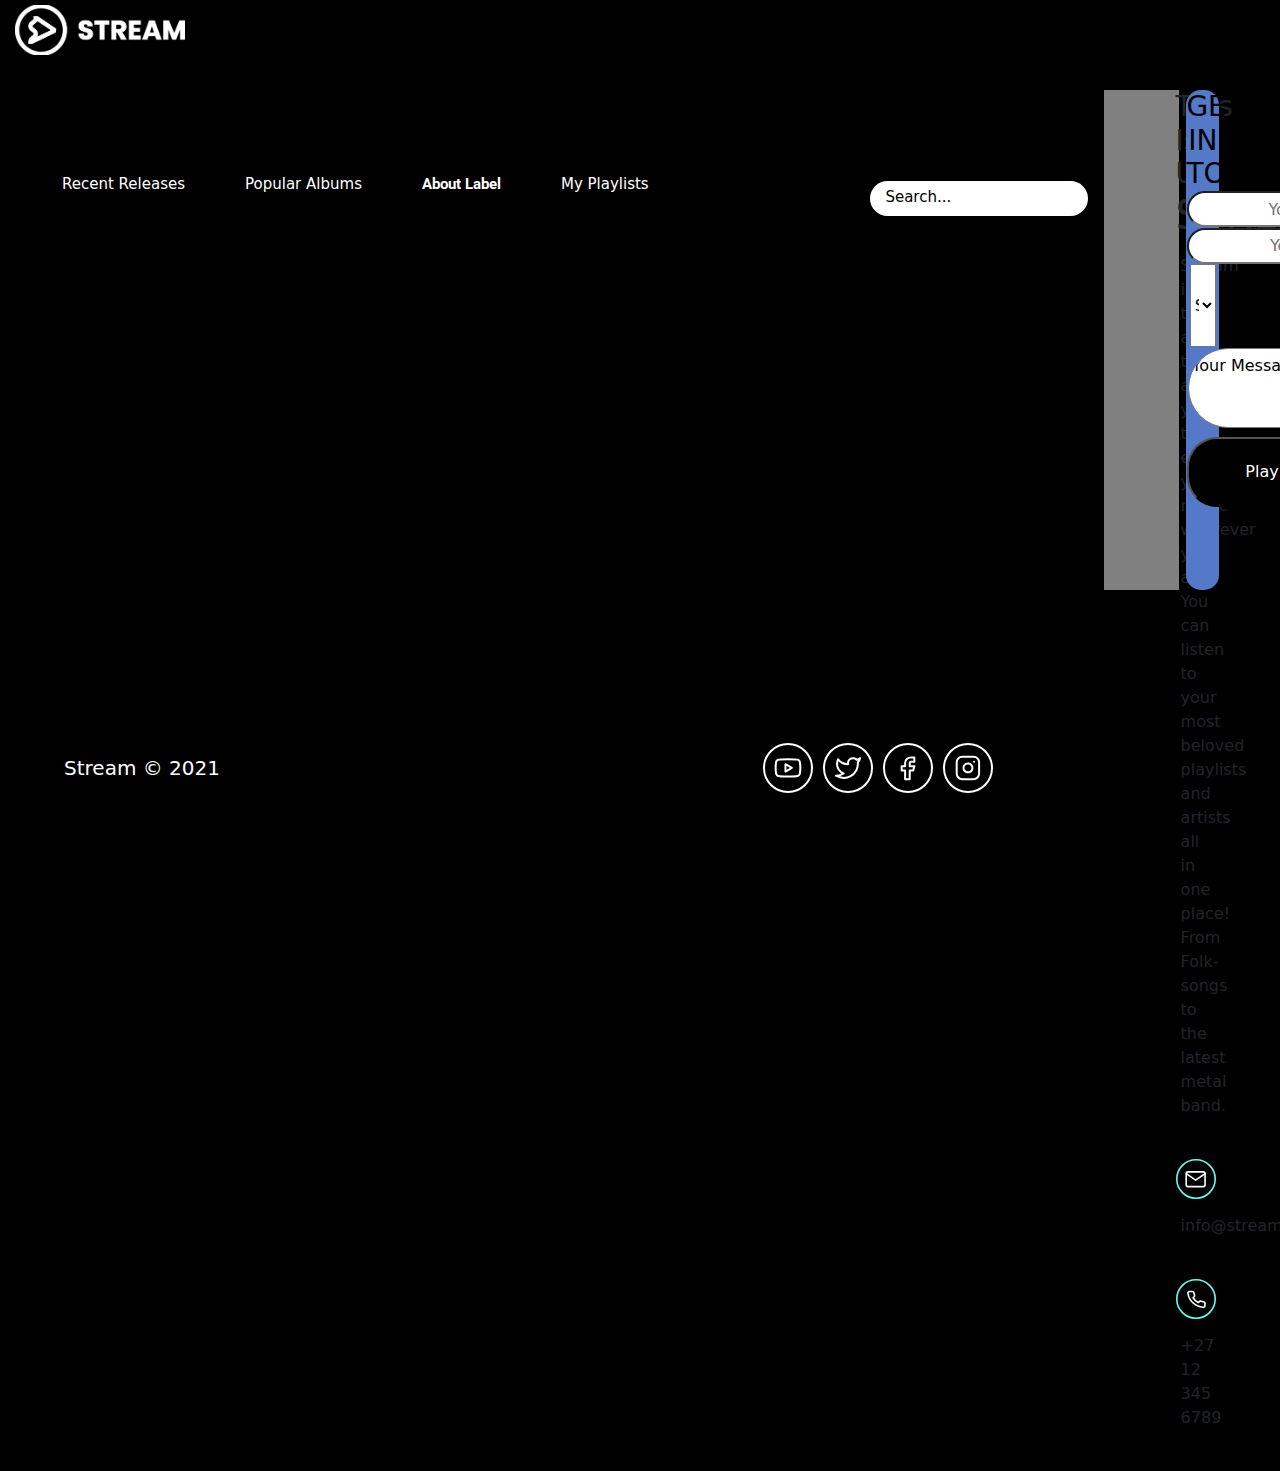
<file: pages/about.html>
<!DOCTYPE html>
<html lang="en">
<head>
    <meta charset="UTF-8">
    <meta http-equiv="X-UA-Compatible" content="IE=edge">
    <meta name="viewport" content="width=device-width, initial-scale=1.0">
    <title>Final Submission: Stream Project</title>

    <!--External Documents-->

    <link rel ="stylesheet" href="https://cdn.jsdelivr.net/npm/bootstrap@5.2.3/dist/css/bootstrap.min.css">
    <script src="https://cdn.jsdelivr.net/npm/bootstrap@5.2.3/dist/js/bootstrap.min.js"></script>
    <link rel="preconnect" href="https://fonts.googleapis.com"> 
    <link rel="preconnect" href="https://fonts.gstatic.com" crossorigin> 
    <link href="https://fonts.googleapis.com/css2?family=Montserrat:wght@400;600&family=Roboto:wght@400;700&display=swap" rel="stylesheet">
    
    <!--Internal Documents-->
    <link rel="stylesheet" href="../css/main.css">

</head>
<body>
    <nav>
        <div class="logo">
            <div class="stream"></div>
        </div>

        <div class="nav-con">
            <ul>
                <a href="../index.html"><li>Recent Releases</li></a>
                <a href="#"><li>Popular Albums</li></a>
                <a href="#"><li class="active"><strong>About Label</strong></li></a>
                <a href="../pages/my_playlists.html"><li>My Playlists</li></a>
            </ul>

            <div class="search-bar">
                <p>Search...</p>
            </div>
        </div>

    </nav>


    <div class="container-fluid">
        <div class="row">
            
            <div class="info-separate">
                <div class="info-box">
                    <div class="row">
                        <div class="col-6">
                            <div class="col-box">
                                <h3>This Is Us</h3>
                                <h1>STREAM</h1>
                                <p>Stream is the app that allows you to enjoy your music wherever you are. You can listen to your most beloved playlists and artists all in one place! From Folk-songs to the latest metal band. </p>
                                <div class="contact">
                                    <div class="email-icon">
                                        <svg width="40" height="40" viewBox="0 0 50 50" fill="none" xmlns="http://www.w3.org/2000/svg"><circle cx="25" cy="25" r="24" stroke="#66FCF1" stroke-width="2"/><path d="M15.1216 16.0718H33.9666C35.2622 16.0718 36.3222 17.1097 36.3222 18.3783V32.2176C36.3222 33.4862 35.2622 34.5242 33.9666 34.5242H15.1216C13.826 34.5242 12.766 33.4862 12.766 32.2176V18.3783C12.766 17.1097 13.826 16.0718 15.1216 16.0718Z" stroke="white" stroke-width="2" stroke-linecap="round" stroke-linejoin="round"/><path d="M36.3222 18.3784L24.5441 26.4513L12.766 18.3784" stroke="white" stroke-width="2" stroke-linecap="round" stroke-linejoin="round"/></svg>
                                    </div>

                                    <div class="email-info">
                                        <p>info@stream.co.za</p>
                                    </div>

                                    <div class="phone-icon">
                                        <svg width="40" height="40" viewBox="0 0 50 50" fill="none" xmlns="http://www.w3.org/2000/svg"><circle cx="25" cy="25" r="24" stroke="#66FCF1" stroke-width="2"/><path d="M36.1696 30.4429V33.4223C36.1708 33.6989 36.1097 33.9727 35.9904 34.2261C35.871 34.4795 35.696 34.707 35.4764 34.894C35.2569 35.081 34.9977 35.2234 34.7155 35.312C34.4332 35.4006 34.1342 35.4335 33.8374 35.4086C30.5455 35.0765 27.3834 34.0322 24.6052 32.3596C22.0204 30.8348 19.829 28.8004 18.1865 26.4008C16.3786 23.8098 15.2534 20.86 14.9023 17.7902C14.8756 17.5155 14.9107 17.2387 15.0055 16.9774C15.1003 16.7161 15.2527 16.4759 15.453 16.2723C15.6532 16.0686 15.897 15.9059 16.1687 15.7944C16.4404 15.683 16.7341 15.6254 17.0312 15.6251H20.2405C20.7597 15.6204 21.263 15.791 21.6566 16.1053C22.0503 16.4196 22.3074 16.8561 22.3801 17.3333C22.5155 18.2868 22.7667 19.223 23.1289 20.1241C23.2729 20.4795 23.304 20.8659 23.2187 21.2373C23.1334 21.6087 22.9351 21.9496 22.6475 22.2196L21.2889 23.4809C22.8118 25.9673 25.0293 28.026 27.7076 29.4398L29.0662 28.1785C29.3571 27.9115 29.7243 27.7274 30.1243 27.6482C30.5244 27.569 30.9405 27.5979 31.3234 27.7316C32.294 28.0678 33.3025 28.301 34.3295 28.4268C34.8492 28.4948 35.3238 28.7378 35.663 29.1096C36.0023 29.4813 36.1826 29.9558 36.1696 30.4429Z" stroke="white" stroke-width="2" stroke-linecap="round" stroke-linejoin="round"/></svg>
                                    </div>

                                    <div class="phone-info">
                                        <p>+27 12 345 6789</p>
                                    </div>

                                </div>

                                <div class="map-block">
                                    <iframe src="https://www.google.com/maps/embed?pb=!1m18!1m12!1m3!1d3589.320883855264!2d28.207364715023623!3d-25.891819883577803!2m3!1f0!2f0!3f0!3m2!1i1024!2i768!4f13.1!3m3!1m2!1s0x1e956608911ce097%3A0x519896b4b6eda40a!2sOpen%20Window!5e0!3m2!1sen!2sza!4v1681049033152!5m2!1sen!2sza" width="100%" height="100%" style="border:0;" allowfullscreen="" loading="lazy" referrerpolicy="no-referrer-when-downgrade"></iframe>
                                </div>
                            </div>
                        </div>

                        <div class="col-6">
                            <form>
                                <h3>GET IN TOUCH</h3>
                            
                                <input placeholder="Your Name">

                                <input placeholder="Your Email">

                                <select>
                                    <p>Subject</p>
                                    <option>Subject</option>
                                    <option>Option One</option>
                                    <option>Option Two</option>
                                </select>

                                <textarea>Your Message</textarea>

                                <button type="submit">Play</button>
                                            
                            </form>
                                
                        </div>
                    </div>
                    
                
                   
                </div>
                    
            </div>
            
        </div>
    </div>
    
    <footer>

        <div class="row">
            <div class="col-12">
                <div class="social-media">
                    <div class="social">
                        <svg width="50" height="50" viewBox="0 0 50 50" fill="none" xmlns="http://www.w3.org/2000/svg"><path d="M30.5136 13.7061H19.2959C16.1982 13.7061 13.687 16.2172 13.687 19.3149V30.5326C13.687 33.6303 16.1982 36.1415 19.2959 36.1415H30.5136C33.6113 36.1415 36.1225 33.6303 36.1225 30.5326V19.3149C36.1225 16.2172 33.6113 13.7061 30.5136 13.7061Z" stroke="white" stroke-width="2" stroke-linecap="round" stroke-linejoin="round"/><path d="M29.392 24.2166C29.5304 25.1502 29.3709 26.1037 28.9362 26.9414C28.5016 27.7791 27.8138 28.4585 26.9708 28.8828C26.1277 29.3071 25.1724 29.4548 24.2405 29.3049C23.3087 29.1549 22.4479 28.715 21.7806 28.0476C21.1132 27.3803 20.6732 26.5195 20.5233 25.5877C20.3734 24.6558 20.5211 23.7005 20.9454 22.8574C21.3697 22.0144 22.049 21.3266 22.8868 20.8919C23.7245 20.4573 24.678 20.2978 25.6116 20.4362C26.5639 20.5774 27.4455 21.0212 28.1263 21.7019C28.807 22.3827 29.2507 23.2643 29.392 24.2166Z" stroke="white" stroke-width="2" stroke-linecap="round" stroke-linejoin="round"/><path d="M31.0747 18.7539H31.0861" stroke="white" stroke-width="2" stroke-linecap="round" stroke-linejoin="round"/><circle cx="25" cy="25" r="24" stroke="white" stroke-width="2"/></svg>
                        <a href="https://www.instagram.com"></a>
                    </div>
                    <div class="social">
                        <svg width="50" height="50" viewBox="0 0 50 50" fill="none" xmlns="http://www.w3.org/2000/svg"><path d="M31.3433 14.3936H27.8833C26.3539 14.3936 24.8872 14.9722 23.8057 16.0022C22.7243 17.0323 22.1167 18.4293 22.1167 19.886V23.1814H18.6567V27.5754H22.1167V36.3632H26.73V27.5754H30.19L31.3433 23.1814H26.73V19.886C26.73 19.5946 26.8515 19.3152 27.0678 19.1092C27.2841 18.9032 27.5775 18.7875 27.8833 18.7875H31.3433V14.3936Z" stroke="white" stroke-width="2" stroke-linecap="round" stroke-linejoin="round"/><circle cx="25" cy="25" r="24" stroke="white" stroke-width="2"/></svg>
                        <a href="https://twitter.com"></a>
                    </div>
                    <div class="social">
                        <svg width="50" height="50" viewBox="0 0 50 50" fill="none" xmlns="http://www.w3.org/2000/svg"><circle cx="25" cy="25" r="24" stroke="white" stroke-width="2"/><path d="M37.1213 15.1624C36.0661 15.9039 34.8978 16.471 33.6613 16.8419C32.9976 16.0817 32.1156 15.543 31.1346 15.2984C30.1535 15.0539 29.1208 15.1154 28.176 15.4747C27.2312 15.8339 26.4199 16.4735 25.8519 17.307C25.2839 18.1405 24.9866 19.1277 25.0001 20.135V21.2327C23.0636 21.2828 21.1448 20.8549 19.4145 19.9873C17.6841 19.1197 16.1961 17.8393 15.0828 16.2601C15.0828 16.2601 10.675 26.1395 20.5924 30.5304C18.323 32.0649 15.6196 32.8344 12.8789 32.7258C22.7963 38.2143 34.9175 32.7258 34.9175 20.1021C34.9165 19.7963 34.8869 19.4913 34.8293 19.191C35.954 18.0862 36.7476 16.6912 37.1213 15.1624V15.1624Z" stroke="white" stroke-width="2" stroke-linecap="round" stroke-linejoin="round"/></svg>
                        <a href="https://www.facebook.com"></a>
                    </div>
                    <div class="social">
                        <svg width="50" height="50" viewBox="0 0 50 50" fill="none" xmlns="http://www.w3.org/2000/svg"><circle cx="25" cy="25" r="24" stroke="white" stroke-width="2"/><path d="M36.8042 18.8758C36.671 18.3434 36.3996 17.8557 36.0175 17.4617C35.6354 17.0678 35.1561 16.7817 34.628 16.6323C32.6986 16.1611 24.9808 16.1611 24.9808 16.1611C24.9808 16.1611 17.263 16.1611 15.3335 16.6771C14.8054 16.8266 14.3261 17.1127 13.944 17.5066C13.5619 17.9005 13.2905 18.3883 13.1573 18.9207C12.8042 20.8788 12.6314 22.8652 12.6413 24.8549C12.6287 26.8595 12.8014 28.8611 13.1573 30.8339C13.3042 31.3498 13.5817 31.819 13.9629 32.1963C14.3441 32.5736 14.8162 32.8462 15.3335 32.9877C17.263 33.5037 24.9808 33.5037 24.9808 33.5037C24.9808 33.5037 32.6986 33.5037 34.628 32.9877C35.1561 32.8383 35.6354 32.5522 36.0175 32.1583C36.3996 31.7643 36.671 31.2766 36.8042 30.7442C37.1546 28.8008 37.3273 26.8296 37.3203 24.8549C37.3328 22.8502 37.1601 20.8487 36.8042 18.8758V18.8758Z" stroke="white" stroke-width="2" stroke-linecap="round" stroke-linejoin="round"/><path d="M22.4565 28.5229L28.9067 24.8547L22.4565 21.1865V28.5229Z" stroke="white" stroke-width="2" stroke-linecap="round" stroke-linejoin="round"/></svg>
                        <a href="https://www.youtube.com"></a>
                    </div>
                </div>
                <p>Stream &#169 2021</p>
            </div>
        </div>

    </footer>
    
</body>
</html>
</file>
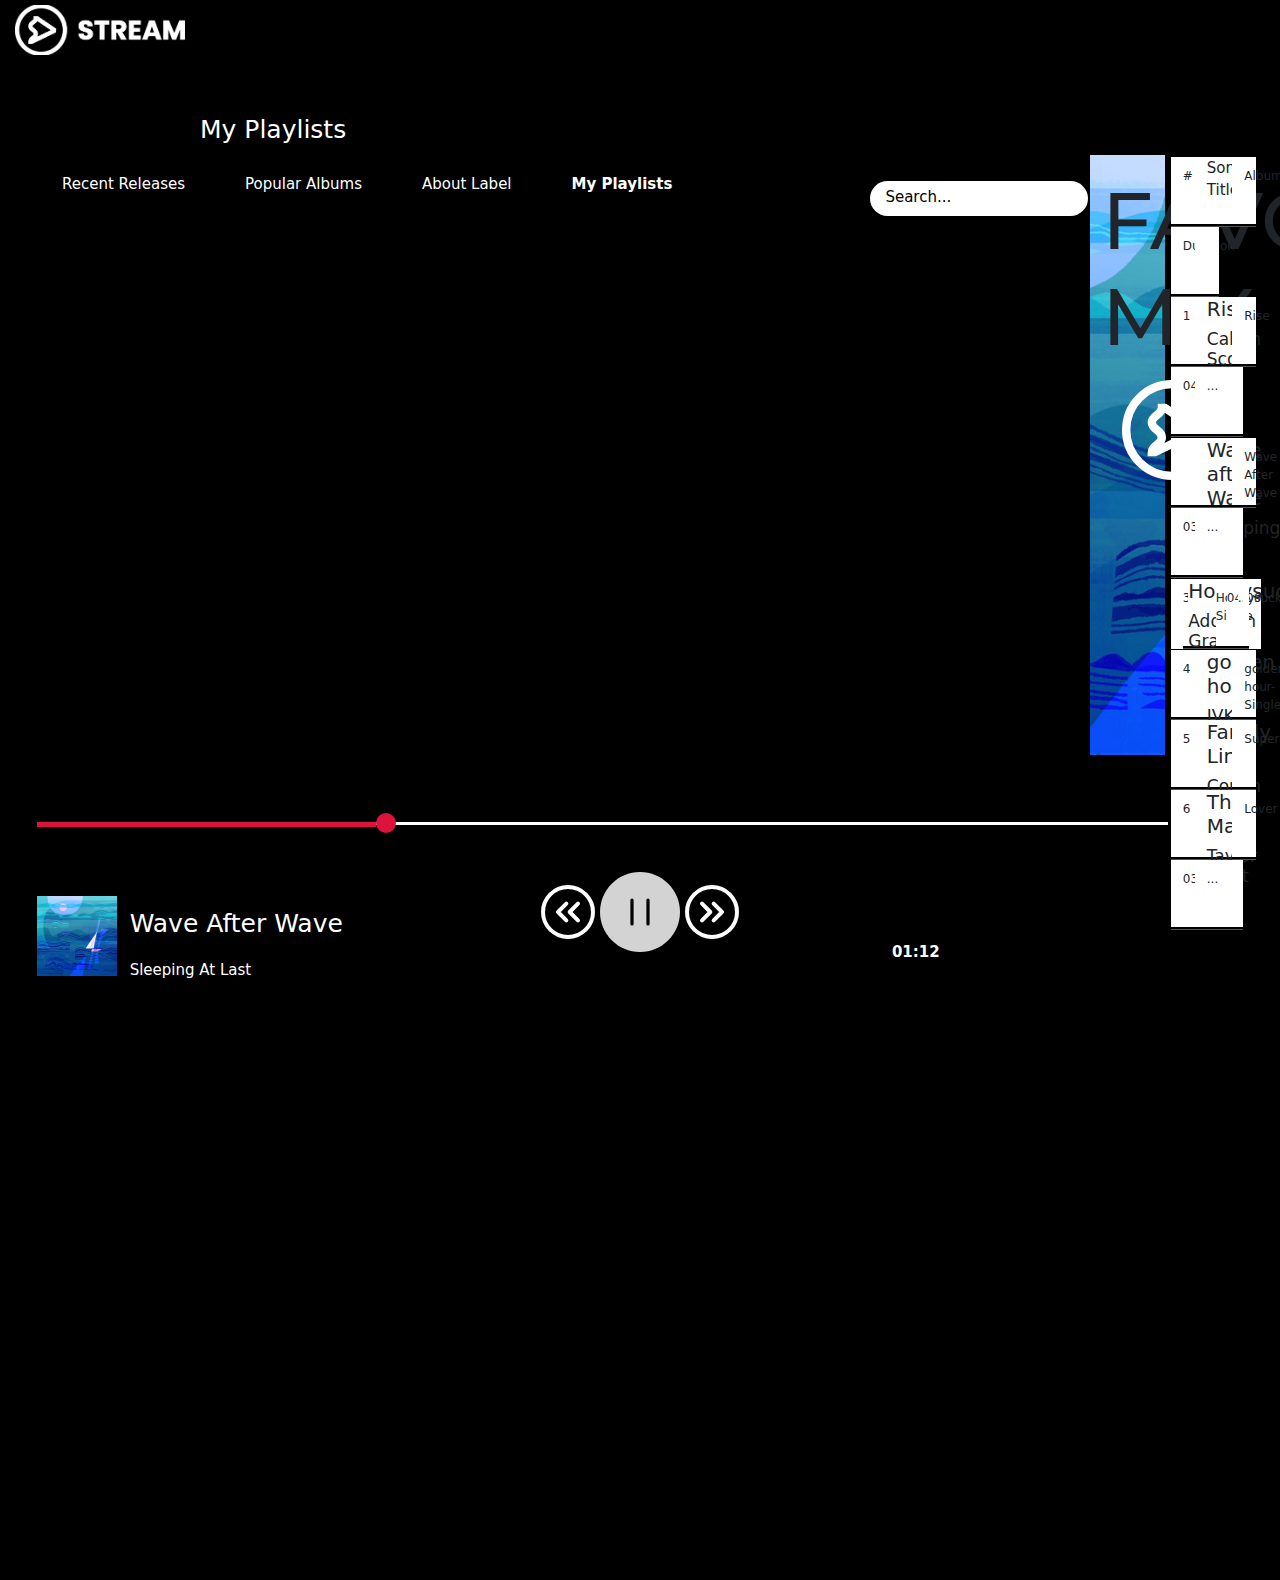
<file: pages/my_playlists.html>
<!DOCTYPE html>
<html lang="en">
<head>
    <meta charset="UTF-8">
    <meta http-equiv="X-UA-Compatible" content="IE=edge">
    <meta name="viewport" content="width=device-width, initial-scale=1.0">
    <title>Final Submission: Stream Project</title>

    <!--External Documents-->

    <link rel ="stylesheet" href="https://cdn.jsdelivr.net/npm/bootstrap@5.2.3/dist/css/bootstrap.min.css">
    <script src="https://cdn.jsdelivr.net/npm/bootstrap@5.2.3/dist/js/bootstrap.min.js"></script>
    <link rel="preconnect" href="https://fonts.googleapis.com"> 
    <link rel="preconnect" href="https://fonts.gstatic.com" crossorigin> 
    <link href="https://fonts.googleapis.com/css2?family=Montserrat:wght@400;600&family=Roboto:wght@400;700&display=swap" rel="stylesheet">

    <!--Internal Documents-->
    <link rel="stylesheet" href="../css/main.css">

</head>
<body>
    <nav>
        <div class="logo">
            <div class="stream"></div>
        </div>
        <div class="nav-con">
            <ul>
                <a href="../index.html"><li>Recent Releases</li></a>
                <a href="#"><li>Popular Albums</li></a>
                <a href="../pages/about.html"><li>About Label</li></a>
                <a href="#"><li><strong>My Playlists</strong></li></a>
            </ul>
            <div class="search-bar">
                <p>Search...</p>
            </div>
        </div>
    </nav>

    <h2>My Playlists</h2>

    <div class="container-fluid">
        <div class="row">
            <div class="col-4">

                <h1>FAVOURITES MIX</h1>
                <div class="row">
                    <div class="col-12">
                        <div class="play-logo"><svg xmlns="http://www.w3.org/2000/svg" viewBox="0 0 119.44 119.44"><defs><style>.cls-1{fill:none;stroke:#fff;stroke-linecap:square;stroke-linejoin:bevel;stroke-width:10px;}</style></defs><g id="Layer_2" data-name="Layer 2"><g id="Layer_1-2" data-name="Layer 1"><path class="cls-1" d="M35.64,86.22c0-8.83,12-8.83,12-17.67s-12-8.83-12-17.66,12-8.83,12-17.67"/><polyline class="cls-1" points="54.07 35.17 91.8 60.79 42.84 84.51"/><circle class="cls-1" cx="59.72" cy="59.72" r="54.72"/></g></g></svg></div>
                    </div>
                </div>
            </div>

            <div class="col-8">
                <div class="row-playlist">
                    <div class="list-play">
                        <div class="row list-heading">
                            <div class="col-1">#</div>
                            <div class="col-5">Song Title</div>
                            <div class="col-2">Album</div>
                            <div class="col-2">Duration</div>
                            <div class="col-2"></div>
                            
                        </div>

                        
                        <div class="row list-heading">
                            <div class="col-1">1</div>
                            <div class="col-5">
                                <h4>Rise</h4>
                                <h5>Calum Scott</h5>
                            </div>
                            <div class="col-2">Rise</div>
                            <div class="col-2">04:00</div>
                            <div class="col-1">...</div>
                            <div class="col-1"></div>
                            <div class="underline"></div>
                        </div>
                       
                        

                        
                        <div class="row">
                            <div class="col-1"></div>
                            <div class="col-5">
                                <h4>Wave after Wave</h4>
                                <h5>Sleeping At Last</h5>
                            </div>
                            <div class="col-2">Wave After Wave</div>
                            <div class="col-2">03:38</div>
                            <div class="col-1">...</div>
                            <div class="col-1"></div>
                        </div>
                        <div class="underline"></div>
                        

                       
                        <div class="row">
                            <div class="block">
                                <div class="col-1">3</div>
                                <div class="col-5">
                                    <h4>Honeysuckle</h4>
                                    <h5>Addison Grace</h5>
                                </div>
                                <div class="col-2">Honeysuckle-Single</div>
                                <div class="col-2">04:00</div>
                                <div class="col-1">...</div>
                                <div class="col-1"></div>
                            </div>
                            <div class="underline"></div>    
                        </div>
                            
                        

                        <div class="list-block3">
                            <div class="row">
                                <div class="col-1">4</div>
                                <div class="col-5">
                                    <h4>golden hour</h4>
                                    <h5>JVKE</h5>
                                </div>
                                <div class="col-2">golden hour-Single</div>
                                <div class="col-2">03:00</div>
                                <div class="col-1">...</div>
                                <div class="col-1"></div>
                            </div>
                            <div class="underline"></div>
                        </div>

                        <div class="list-block3">
                            <div class="row">
                                <div class="col-1">5</div>
                                <div class="col-5">
                                    <h4>Family Line</h4>
                                    <h5>Conan Gray</h5>
                                </div>
                                <div class="col-2">Superache</div>
                                <div class="col-2">04:00</div>
                                <div class="col-1">...</div>
                                <div class="col-1"></div>
                            </div>
                            <div class="underline"></div>
                        </div>

                        <div class="list-block4">
                            <div class="row">
                                <div class="col-1">6</div>
                                <div class="col-5">
                                    <h4>The Man</h4>
                                    <h5>Taylor Swift</h5>
                                </div>
                                <div class="col-2">Lover</div>
                                <div class="col-2">03:00</div>
                                <div class="col-1">...</div>
                                <div class="col-1"></div>
                            </div>
                            <div class="underline"></div>
                        </div>
                    </div>
                </div>
                
                
                
            </div>
        </div>

        <div class="bottom-playing">
             <div class="row">
                <div class="col-12">
                    <div class="current-play">
                        <div class="player-line">
                            <div class="line">
                                <div class="inner-line"></div>
                            </div>
                            <div class="marker"></div>
                        </div>

                        <div class="playlist">
                            <svg width="54" height="54" viewBox="0 0 54 54" fill="none" xmlns="http://www.w3.org/2000/svg"><path d="M25.3333 35.3327L17 26.9993L25.3333 18.666" stroke="white" stroke-width="4" stroke-linecap="round" stroke-linejoin="round"/><path d="M36.9998 35.3327L28.6665 26.9993L36.9998 18.666" stroke="white" stroke-width="4" stroke-linecap="round" stroke-linejoin="round"/><path d="M27 52C40.8071 52 52 40.8071 52 27C52 13.1929 40.8071 2 27 2C13.1929 2 2 13.1929 2 27C2 40.8071 13.1929 52 27 52Z" stroke="white" stroke-width="4" stroke-linecap="round" stroke-linejoin="round"/></svg>
                            <svg width="80" height="80" viewBox="0 0 100 100" fill="none" xmlns="http://www.w3.org/2000/svg"><path d="M50 100C77.6142 100 100 77.6142 100 50C100 22.3858 77.6142 0 50 0C22.3858 0 0 22.3858 0 50C0 77.6142 22.3858 100 50 100Z" fill="lightgray"/><path d="M40 65V35" stroke="black" stroke-width="4" stroke-linecap="round" stroke-linejoin="round"/><path d="M60 65V35" stroke="black" stroke-width="4" stroke-linecap="round" stroke-linejoin="round"/></svg>
                            <svg width="54" height="54" viewBox="0 0 54 54" fill="none" xmlns="http://www.w3.org/2000/svg"><path d="M28.6667 18.6673L37 27.0007L28.6667 35.334" stroke="white" stroke-width="4" stroke-linecap="round" stroke-linejoin="round"/><path d="M17.0002 18.6673L25.3335 27.0007L17.0002 35.334" stroke="white" stroke-width="4" stroke-linecap="round" stroke-linejoin="round"/><path d="M27 2C13.1929 2 2 13.1929 2 27C2 40.8071 13.1929 52 27 52C40.8071 52 52 40.8071 52 27C52 13.1929 40.8071 2 27 2Z" stroke="white" stroke-width="4" stroke-linecap="round" stroke-linejoin="round"/></svg>
                        </div>

                        <div class="bottom-play">
                            <div class="play-info">
                                <div class="album-play"></div>
                            </div>

                            <div class="album-extra">
                                <p><b>01:12</b></p>
                                <div class="extra">
                                    <?xml version="1.0" encoding="UTF-8"?><svg id="Layer_1" data-name="Layer 1" xmlns="http://www.w3.org/2000/svg" viewBox="0 0 133.33 533.33"><g id="Complete"><g id="F-More"><path id="Vertical" d="m66.67,400c36.82,0,66.67,29.85,66.67,66.67s-29.85,66.67-66.67,66.67S0,503.49,0,466.67s29.85-66.67,66.67-66.67ZM0,66.67c0,36.82,29.85,66.67,66.67,66.67s66.67-29.85,66.67-66.67S103.49,0,66.67,0,0,29.85,0,66.67Zm0,200c0,36.82,29.85,66.67,66.67,66.67s66.67-29.85,66.67-66.67-29.85-66.67-66.67-66.67S0,229.85,0,266.67Z"/></g></g></svg>
                                </div>
                            
                            </div>

                            <div class="play-info2">
                                <h3>Wave After Wave</h3>
                                <p>Sleeping At Last</p>
                            </div>

                        </div>

                    </div>
                

                </div>
            </div>
        </div>
       
        
    </div>


   
</body>
</html>
</file>
<file: css/main.css>
html,body,h3,h1{
    margin:0;
    padding:0;
}

body{
    background-color: black;
}

.active{
    font-family: 'Roboto', sans-serif;
}

h2{
    color:white;
}

nav{
    width:100%;
    height:90px;
    padding-top:5px;
    padding-bottom:10px;
}

.logo{
    width: 200px;
    height: 150px;
    float:left;
    font-size:10px;
    padding-left:15px;
    padding-right:15px;
}

.stream{
    width:100%;
    height:50px;
    padding-left:15px;
    padding-right:15px;
    background-image: url("../assets/stream_logo_white.png");
    background-position: center;
    background-size:cover;
}

.nav-con{
    width:85%;
    height:40px;
    float:left;
    margin-top:10px;
}

.nav-con ul{
    list-style:none;
}

.nav-con li{
    float:left;
    height:30px;
    border-radius:5px;
    font-size:15px;
    color:white;
    padding-left:20px;
    padding-right:20px;
    margin-right:10px;
    margin-left:10px;
    padding-top:8px;
    padding-bottom:8px;
    
}

.nav-con li:hover{
    background-color:black;
    color:white;
    cursor:pointer;
    font-size:16px;
}

.search-bar{
    width:20%;
    height:35px;
    float:right;
    border-radius:30px;
    background-color: white;
    color:black;
    padding-top:5px;
    padding-left:15px;
    margin-bottom:15px;
}

.search-bar p{
    font-size:15px;
    color:black;
}


h2{
    font-size:25px;
    padding-left: 35px;
    padding-top:25px;
}

header{
    width:100%;
    height:600px;
    color:black;
    text-align:left;
    background-image: url("../assets/586413-revisited-dreams-vol-1-acoustic.jpg");
    background-size: cover;
    background-position: center;
    padding-left:10%;
    padding-right:10%;
    padding-top:80px;
   
}

header h1{
    padding-bottom:50px;
    color:white;
}

header h2{
    color:white;
}

h4{
    font-size:20px;
}

h5{
    font-size:17px;
}

.col-1{
    height:70px;
    padding-top: 10px;
    background-color: white;
    border-bottom-style:groove;
    border-bottom-color: black;
    float:left;
}

.col-1 ul{
    list-style:none;
}

.col-1 li{
    height:30px;
    float:left;
    color:black;
    padding-left:2%;
    padding-right:2%;
    margin-right:10px;
    margin-left:10px;
    padding-top:8px;
    padding-bottom:8px;
}

.col-2{
    height:70px;
    padding-top: 10px;
    background-color: white;
    border-bottom-style:groove;
    border-bottom-color: black;
    float:left;
}

.col-2 ul{
    list-style:none;
}

.col-2 li{
    height:30px;
    float:left;
    color:black;
    padding-left:2%;
    padding-right:2%;
    margin-right:10px;
    margin-left:10px;
    padding-top:8px;
    padding-bottom:8px;
}

.col-3{
    width: 20%;
    height:300px;
    text-align:center;
    margin-left:2%;
    margin-right:1%;
    margin-bottom:2%;
    
}

.col-4{
    width:42%;
    height:600px;
    float:left;
    margin:1%;
    text-align:center;
    background-image: url("../assets/ab67616d0000b27382f7a1b5007d708c8838de25.jpeg");
    background-size: cover;
    background-position: center;
    font-family: 'Montserrat', sans-serif;
    padding-top: 10%;
}

.col-4 h1{
    font-size:80px;
}

.play-logo{
    width: 100px;
    height: 100px;
    margin-left:40%;
}

.col-5{
    
    height:70px;
    background-color: white;
    border-bottom-style:groove;
    border-bottom-color: black;
    float:left;
    font-size: 15px;
}


.col-6{
    width:44%;
    height:500px;
    text-align:center;
    margin-left:2%;
    margin-bottom:3%;
    float:left;
}

.col-6 p{
    padding-left:20px;
    padding-right:20px;
}

.col-8{
    width:50%;
    height:500px;
    margin:2%;
    float:right;
}

.col-12{
    height:100px;
    margin-bottom:15px;
    margin-top:15px;
}

.col-12 p{
    font-size:10px;
}

.info-separate{
    width:100%;
    height:500px;
}

.info-box{
    width:100%;
    height:500px;
}

.col-box{
    width:90%;
    height:500px;
    background-color: gray;
    padding-left:72px;
    padding-right:7%;
    float:left;
    text-align:left;
}

.col-box p{
    padding-top: 15px;
    padding-bottom: 25px;
    padding-left: 5px;
    padding-right: 5px;
}

.overlay{
    width: 100%;
    height: 100%;
    background-color: rgba(0,0,0,0.4);
    padding-left: 10%;
    padding-right:10%;
    padding-top: 50px;
    padding-bottom:50px;
}

.contact{
    width: 100%;
    height:50px;
    margin-top:1%;
}

.email-icon{
    float:left;
}

.email-info{
    float:left;
}

.phone-icon{
    float:left;
}

.phone-info{
    float:left;
}

.map-block{
    width:70%;
    height:150px;
}

.col-box2{
    width:500px;
    height:300px;
    background-color: lightgray;
    text-align:left;
    margin-left:5%;
    margin-top:25px;
}

.col-box3{
    width:70%;
    height: 300px;
    background-color: grey;
    float:right;
    margin-top:-10px;
    margin-bottom:-60px;
    margin-right:600px;
}

.col-box4{
    width:100%;
    height:500px;
    float:right;
    text-align:center;
    background-color: rgb(103, 32, 32);
    margin-top:-60px;
    margin-bottom:-70px;
    margin-right:180px;
}

.col-box4 h2{
    margin-bottom:2%;
    
}

.col-box4 h1{
    margin-bottom:5%;
    
}

.col-box4 p{
    font-size:20px;
    text-align: right;
    padding-left:12%;
    padding-right: 12%;
    float:right;
}

.album-text{
    width:80%;
    height:450px;
    color:white;
    margin-top:-200px;
    margin-bottom: 15%;
    margin-right:5%;
    float: right;
}

.col-box5{
    width:100%;
    height:50px;
    background-color: lightgray;
}

.recent.col-3.album{
    margin:0 auto;
    width:277px;
    height:277px;
}

.recent.col-3{
    height:277px;

}

.col-3.album-covers{
    margin:0 auto;
    background-image: url("../assets/ab67616d0000b27305e5dcfed62d4516d1d54581.jpeg");
    background-position: center;
    background-size: cover;
}

.album-covers{
    width:100%;
    height:100%;
}

.album1{
    height: 277px;
    width: 277px;
    margin-top: 10px;
    background-image: url("../assets/264x264Viper.jpeg");
    background-position: center;
    background-size: cover;
}

.album2{
    height: 277px;
    width: 277px;
    margin-top: 10px;
    background-image: url("../assets/264x264Derivakat.jpeg");
    background-position: center;
    background-size: cover;
}

.album3{
    height: 277px;
    width: 277px;
    margin-top: 10px;
    background-image: url("../assets/California_Dreaming.png");
    background-position: center;
    background-size: cover;
}

.album4{
    height: 277px;
    width: 277px;
    margin-top: 10px;
    background-image: url("../assets/au_ra-panic-room-cover-art.jpg");
    background-position: center;
    background-size: cover;
}

.album5{
    height: 277px;
    width: 277px;
    margin-top: 10px;
    background-image: url("../assets/ab67616d0000b27305e5dcfed62d4516d1d54581.jpeg");
    background-position: center;
    background-size: cover;
}

.album6{
    height: 277px;
    width: 277px;
    margin-top: 10px;
    background-image: url("../assets/264x264Sleeping@Last.jpeg");
    background-position: center;
    background-size: cover;
}

.album7{
    height: 277px;
    width: 277px;
    margin-top: 10px;
    background-image: url("../assets/264x264.jpg");
    background-position: center;
    background-size: cover;
}

.album8{
    height: 277px;
    width: 277px;
    margin-top: 10px;
    background-image: url("../assets/artworks-N6df8xvMky7j-0-t500x500.jpg");
    background-position: center;
    background-size: cover;
}

.album9{
    height: 277px;
    width: 277px;
    margin-top: 10px;
    background-image: url("../assets/ab67616d0000b27334702dd79ebdfb24ffbefb53.jpeg");
    background-position: center;
    background-size: cover;
}

.album10{
    height: 277px;
    width: 277px;
    margin-top: 10px;
    background-image: url("../assets/ab67616d0000b273f45d322f292c02c79d789d43.jpeg");
    background-position: center;
    background-size: cover;
}

.album11{
    height: 277px;
    width: 277px;
    margin-top: 10px;
    background-image: url("../assets/500x500.jpg");
    background-position: center;
    background-size: cover;
}

.album12{
    height: 277px;
    width: 277px;
    margin-top: 10px;
    position:relative;
    background-image: url("../assets/Unknown.jpeg");
    background-position: center;
    background-size: cover;
}


.album-overlay{
    width:100%;
    height:217px;
    padding-top:69px;
    background-color: rgba(24, 25, 25, 0.5);
    cursor:pointer;
}

.album-hover{
    width:277px;
    height:277px;
    opacity:0;
    position:relative;
}

.album-hover:hover{
    opacity:1;
}

.list-heading{
    
    
}

.album-info{
    height:60px;
    width:100%;
    background-color: black;
    color:white;
}

.list-play{
    width:100%;
    height:500px;
    font-size:12px;
    text-align:center;
}

.list-album{
    width:100%;
    height: 70px;
    margin-top:12px;
    font-size:12px;
}

.list-play{
    width:100%;
    height:70px;
}



.list-block1{
    width:100%;
    height:70px;
    float:left;
}

.list-block2{
    width:100%;
    height:70px;
    float:left;
}

.list-block3{
    width:100%;
    height:70px;
    float:left;
}

.list-block4{
    width:100%;
    height:70px;
    float:left;
}

.list-block5{
    width:100%;
    height:70px;
    float:left;
}

.active-play{
    width:100%;
    height:70px;
    margin-top:27px;
}

.list-number{
    margin-top:12px;
    font-size:12px;
}

.underline{
    background-color: black;
    width:100%;
    height:1px;
}

.list-time{

    background-color: white;
}

.block{
    width:100%;
    background-color:white;
}

.options{
    height:3px;
    width:12px;
    margin-top:25px;
}

form{
    width:60%;
    height:500px;
    color:white;
    background-color: rgb(84, 121, 200);
    text-align: center;
    padding-bottom:5px;
    border-radius:15px;
    margin-right: 3%;
}

label{
    width:80px;
    height:50px;
    padding-top:25px;
    padding-bottom: 20px;
    margin:2%;
    text-align: left;
}

form h3{
    color:black;
}

select{
    width:80%;
    height:83px;
}

textarea{
    width:300px;
    height:80px;
    border-radius: 50px;
    text-align:left;
    padding-top: 5px;
    padding-left:9%;
    padding-right:9%;
    margin: 4%;
}

input{
    width:250px;
    height:36px;
    border-radius: 25px;
    padding-left:10%;
    padding-right:10%;
    margin:1%;
    text-align: center;
}

.Your-Name{
    width:250px;
    height:100px;
    background-color: gray;
    border-radius:15px;
    padding-left:5%;
    padding-right:5%;
    padding-top:15px;
    padding-bottom:15px;
    text-align:left;
}

.Your-Email{
    width:250px;
    height:100px;
    background-color: gray;
    border-radius:15px;
    padding-left:10%;
    padding-right:10%;
    padding-top:15px;
    padding-bottom:15px;
    margin:2%;
    text-align:left;
}

button{
    width:150px;
    height:70px;
    padding-left: 10px;
    padding-right: 10px;
    padding-top:10px;
    padding-bottom:10px;
    border-radius: 30px;
    background-color: black;
    border-color: black;
    color:white;
    margin:2%;
    
}

button:hover{
    background-color: white;
    color:black;
    border-color: black;
}

.submit{
    width:100px;
    height:120px;
    padding-left:10%;
    padding-right:10%;
}

footer{
    width:83%;
    height:100px;
    background-color:black;
    text-align:left;
    padding-left:5%;
    padding-right:5%;
    margin-top:10%;
    color:white;
    font-size:25px;
}

footer p{
    width:200px;
    height:100px;
}

.col-12 p{
    font-size:20px;
    padding-top:20px;
}

.btn-two{
    width:200px;
    height:35px;
    background-color: red;
    border:10px solid red;
    border-radius: 5px;
    text-align:center;
    font-size: 15px;
    padding-bottom: 10px;
    padding-left: 8px;
    padding-right: 8px;
    color: white;
    margin-bottom: 15px;
    font-weight: bold;
    float:left;
}

.btn-two:hover{
    cursor:pointer;
    padding-top:10px;
    border:2px solid;
    background-color: white;
    color:black;
}

.btn-one{
    width:200px;
    height:35px;
    background-color: lightgray;
    border:2px solid black;
    border-radius: 5px;
    text-align:center;
    font-size: 15px;
    padding-top: 5px;
    padding-bottom: 5px;
    padding-left: 8px;
    padding-right: 8px;
    color: black;
    margin-left:3%;
    margin-bottom: 15px;
    font-weight: bold;
    float:left;
}

.btn-one:hover{
    cursor:pointer;
    border:2px solid;
    background-color: black;
    color:white;
}

.btn-three{
    padding-left:35%;
    padding-bottom: 50px;
}

.btn-three:hover{
    color:black;
}

.btn-four{
    width:70px;
    height:70px;
    padding-top:10px;
    padding-left:10%;
    border-radius: 50%;
    border-color: black;
    color:white;
    margin-left:15%;
}

.btn-five{
    width:250px;
    height:200px;
    float:right;
    margin-top: 10%;
    margin-bottom: 2%;
}


.pop-up{
    width:100%;
    height:100px;
    background-color: gray;
    padding-top: 1%;
    margin-block: 50%;

}

.pop-text p{
    width:100%;
    font-size:25px;
    color:white;
}

.pop-text h3{
    width:100%;
    font-size:20px;
    color:white;
}

.pop-text{
    width:60%;
    height:100px;
}

.btn-heart{
    width:40%;
    height:40px;
    margin-top: -80px;
    background-image: url("assets/heart_icon_smal.svg");
    float:right;
}


.social-media{
    width:250px;
    height:40px;
    margin-top:10px;
    margin-bottom:10px;
    float:right;
}

.social{
    float:right;
    padding-left: 5px;
    padding-right: 5px;
}

.social:hover{
    background-color: black;
    color:white;
    cursor:pointer;
}

.player-line{
    width: 90%;
    height:50px;
    margin-top: 1%;
    margin-left:2%;
}

.line{
    width:100%;
    height:3px;
    background-color: white;
}

.inner-line{
    height:5px;
    width:30%;
    background-color: crimson;
}

.marker{
    width:20px;
    height:20px;
    border-radius: 50%;
    background-color: crimson;
    margin-left: 30%;
    margin-top: -12px;
}

.playlist{
    width:100%;
    height:150px;
    text-align:center;
}

.current-play{
    width:100%;
    height:300px;
    margin-top: 50px;
}

.current-play h3{
    font-size:25px;
}

.current-play p{
    font-size:15px;
}

.album-play{
    width:80px;
    height:80px;
    background-image: url("../assets/ab67616d0000b27382f7a1b5007d708c8838de25.jpeg");
    background-size: cover;
    background-position: center;
}

.album-extra{
    width:150px;
    height:50px;
    font-size: 40px;
    color:white;
    float:right;
    margin-right: 20%;
    margin-top: 2%;
}

.extra{
    color:white;
}

.album-play2{
    width:50px;
    height:50px;
    padding-left: 40%;
    padding-top:60px;
}

.bottom-play{
    width:100%;
    height:200px;
    margin-top:-10%;
    margin-left:2%;
}

.play-info{
    float:left;
}

.play-info2{
    float:left;
    color:white;
    margin:1%;
}

.play-list{
    width:100%;
    float:left;
}

.play-list:hover{

}

.graph-icon{
    width:50px;
    height:50px;
    background-image: url("../assets/images.png");
    background-size: cover;
    background-position: center;
}

.bottom-playing{
    width:100%;
    height:100px;
}
</file>
